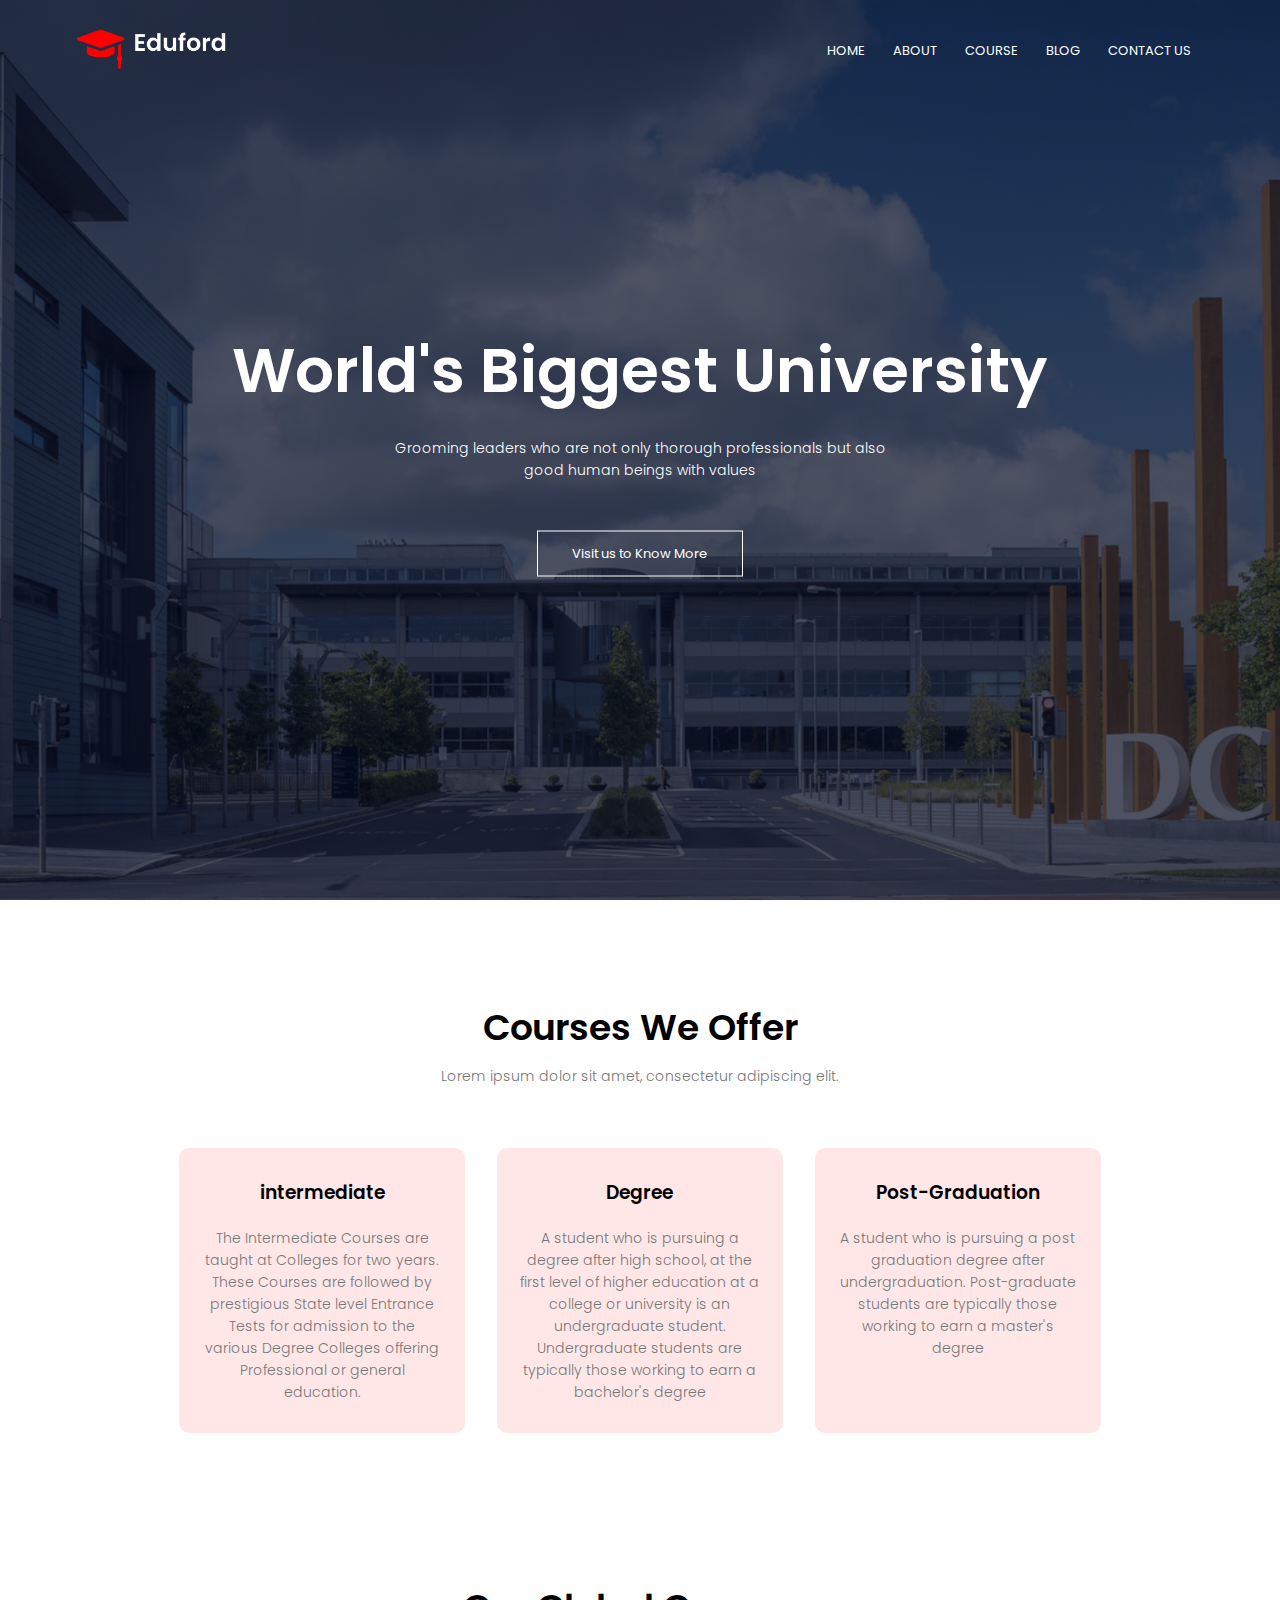
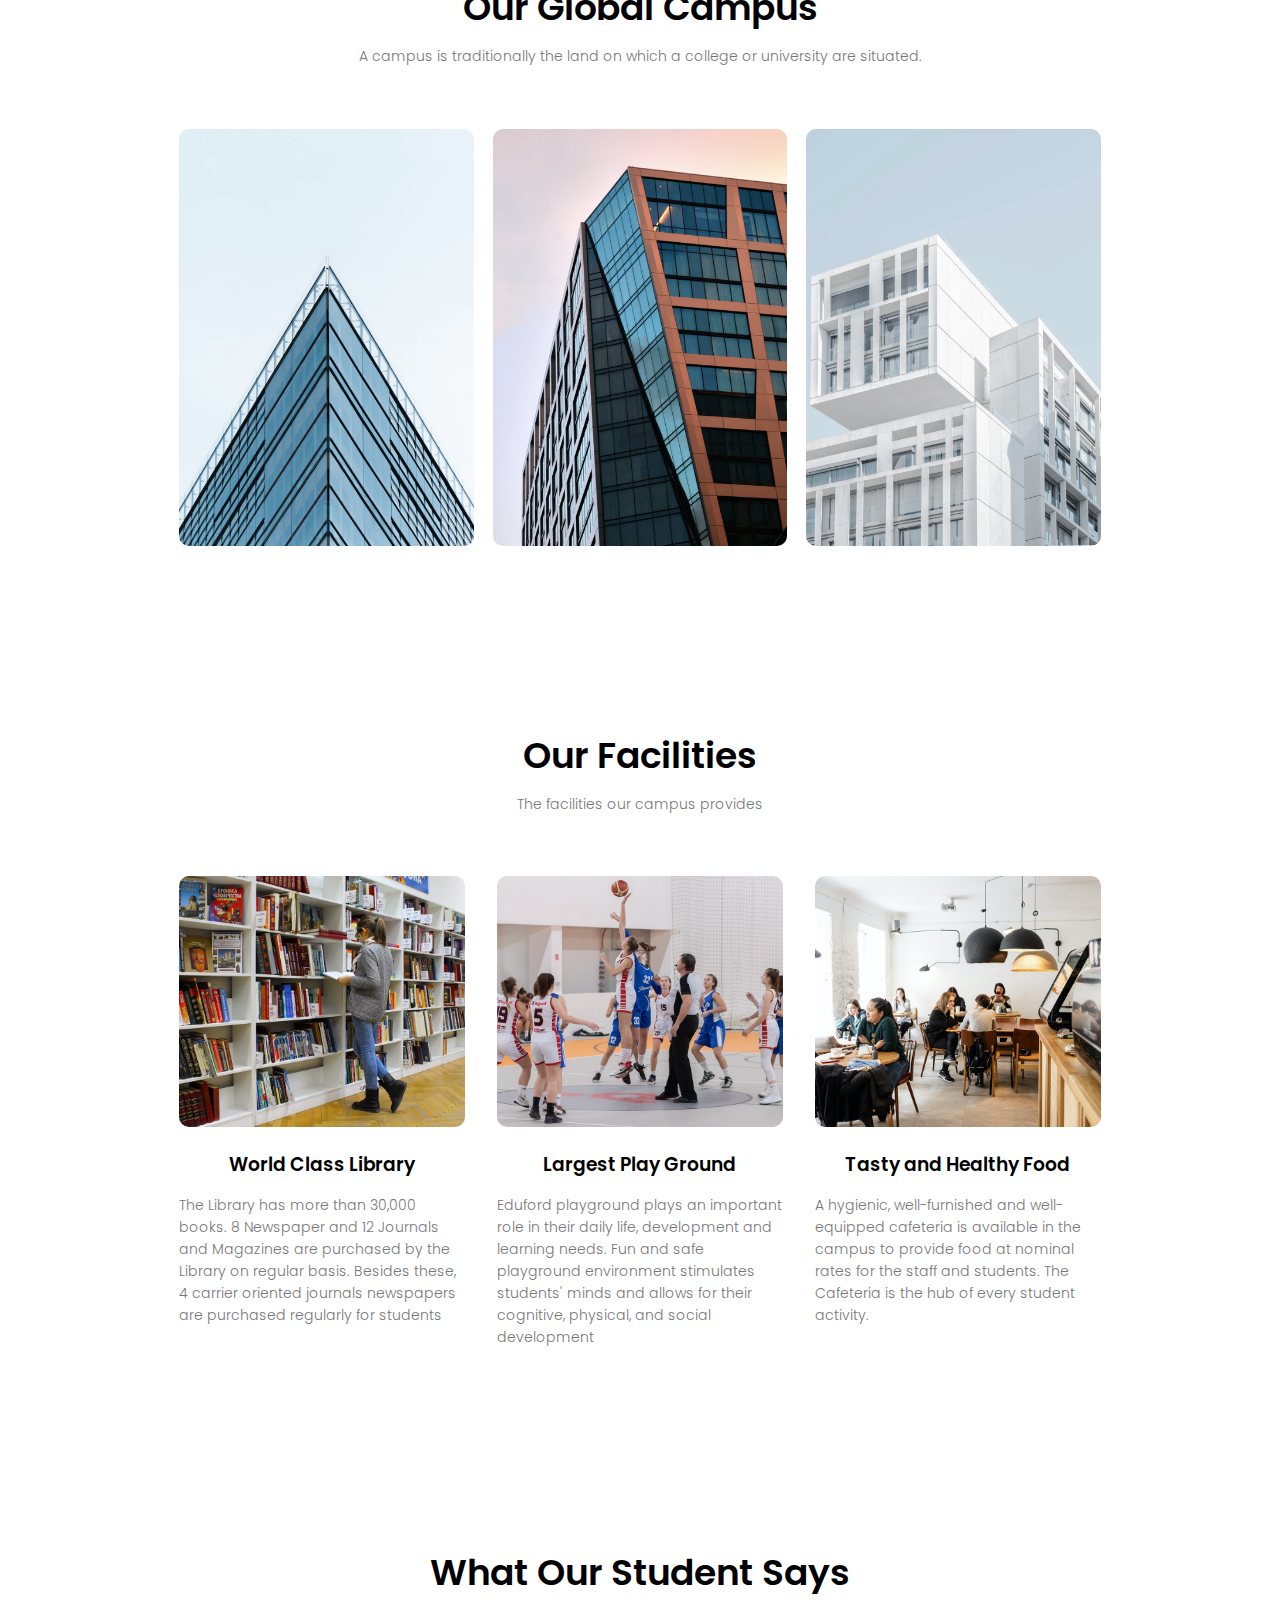
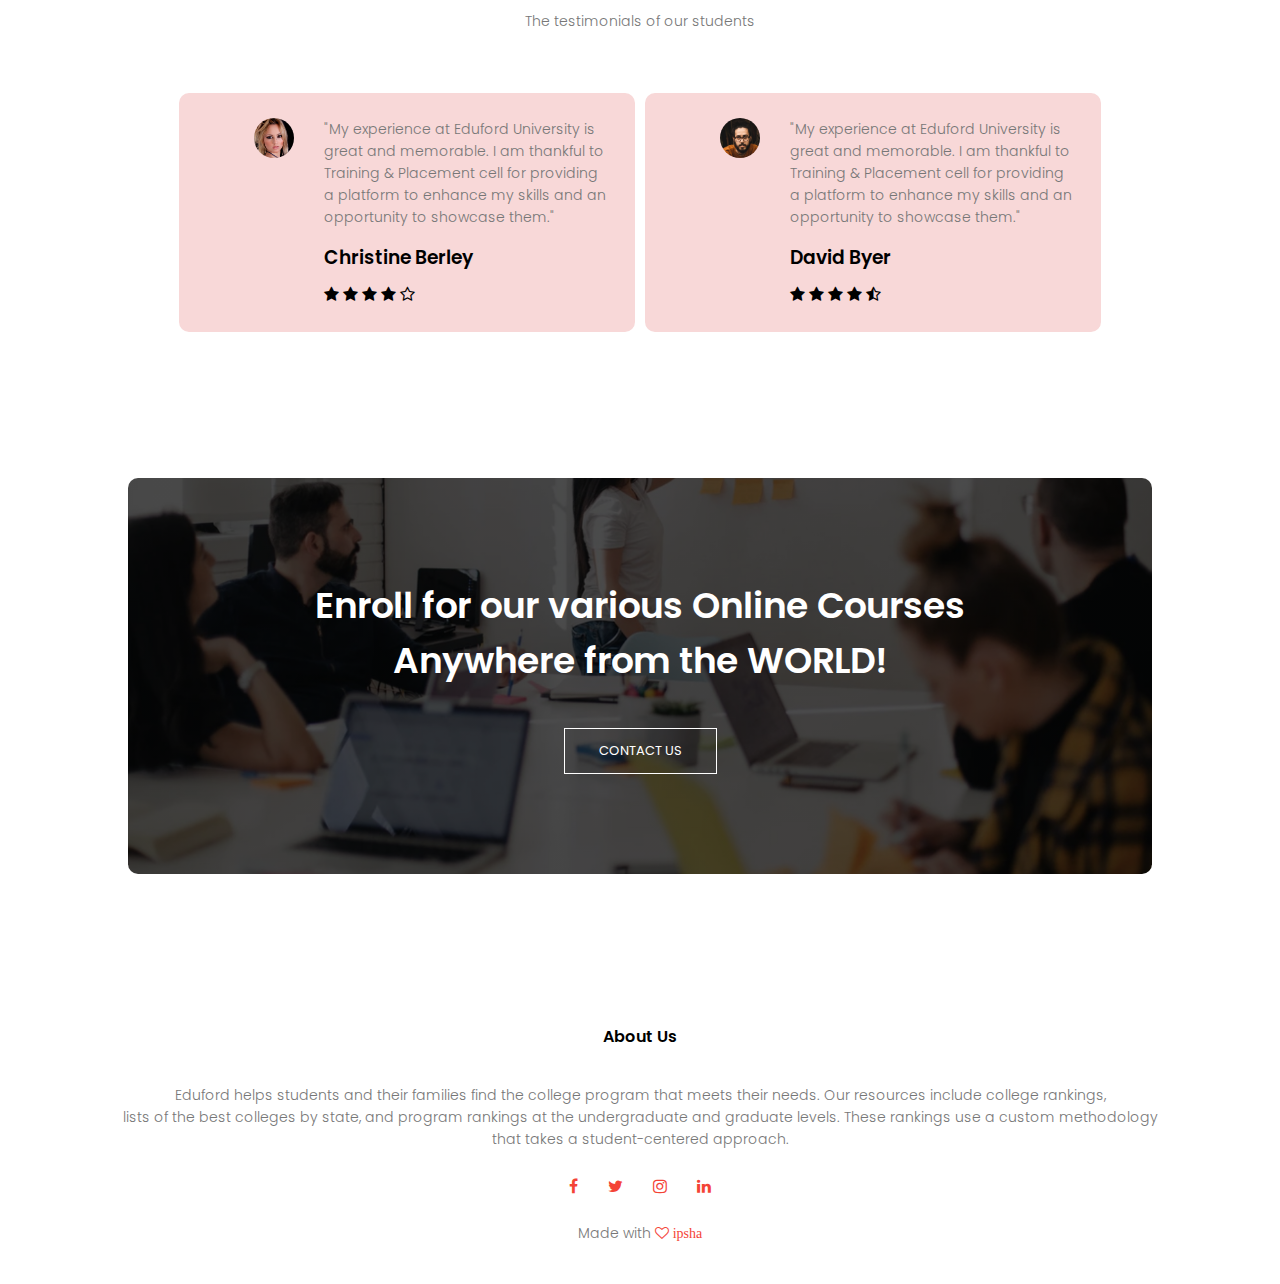
<file: index.html>
<!DOCTYPE html>
<html>
    <head>
        <meta name="veiwport" content="width=device-width, initial-scale=1.0">
        <title>Unversity website design</title>
        <link rel="stylesheet" href="style.css">
        <link rel="preconnect" href="https://fonts.googleapis.com">
<link rel="preconnect" href="https://fonts.gstatic.com" crossorigin>
<link href="https://fonts.googleapis.com/css2?family=Poppins:wght@100;200;300;400;600;700&display=swap" rel="stylesheet">
<link href="//maxcdn.bootstrapcdn.com/font-awesome/4.1.0/css/font-awesome.min.css" rel="stylesheet">
    </head>
    <body>
        <section class="header">
            <nav>
                <a href="index.html"><img src="img/eduford_img/logo.png"></a>
                <div class="nav-links">
                    <ul>
                        <li><a href="index.html">HOME</a></li>
                        <li><a href="about.html">ABOUT</a></li>
                        <li><a href="course.html">COURSE</a></li>
                        <li><a href="blog.html">BLOG</a></li>
                        <li><a href="contact.html">CONTACT US</a></li>
                    </ul>
                </div>
            </nav>
 <div class="text-box">
    <h1>World's Biggest University</h1>
    <p>Grooming leaders who are not only thorough professionals but also <br> good human beings with values
         </p>
         <a href="" class="hero-btn" >Visit us to Know More</a>
 </div>           

        </section>

<!-------------courses-------------->
<section class="course">
    <h1>Courses We Offer</h1>
    <p>Lorem ipsum dolor sit amet, consectetur adipiscing elit.</p>

    <div class="row">
        <div class="cours-col">
            <h3>intermediate</h3>
            <p>The Intermediate Courses are taught at Colleges for two years. These Courses are followed 
                by prestigious State level Entrance Tests for admission to the various Degree Colleges offering
                Professional or general education. </p>
        </div>
        <div class="cours-col">
            <h3>Degree</h3>
            <p>A student who is pursuing a degree after high school, at the first level of higher education at a 
                college or university is an undergraduate student. Undergraduate students are typically those working 
                to earn a bachelor's degree </p>
        </div>
        <div class="cours-col">
            <h3>Post-Graduation</h3>
            <p>A student who is pursuing a post graduation degree after undergraduation.
               Post-graduate students are typically those working 
                to earn a master's degree </p>
        </div>
    </div>

</section>
<!----------campus------------->
<section class="campus">
    <h1>Our Global Campus</h1>
    <p>A campus is traditionally the land on which a college or university are situated.</p>
    
    <div class="row">
        <div class="campus-col">
            <img src="img/eduford_img/london.png">
            <div class="layer">
                <h3>LONDON</h3>
            </div>
        </div>
        <div class="campus-col">
            <img src="img/eduford_img/newyork.png">
            <div class="layer">
                <h3>NEW YORK</h3>
            </div>
        </div>
        <div class="campus-col">
            <img src="img/eduford_img/washington.png">
            <div class="layer">
                <h3>WASHINGTON</h3>
            </div>
        </div>
    </div>
</section>
<!---------------facilities------------->
<section class="facilities">
    <h1>Our Facilities</h1>
    <p>The facilities our campus provides</p>

    <div class="row">
        <div class="facilities-col">
            <img src="img/eduford_img/library.png">
            <h3>World Class Library</h3>
            <p>The Library has more than 30,000 books. 8 Newspaper and 12 Journals and Magazines are purchased by the 
                Library on regular basis. Besides these, 4 carrier oriented journals newspapers are purchased regularly 
                for students</p>
        </div>
        <div class="facilities-col">
            <img src="img/eduford_img/basketball.png">
            <h3>Largest Play Ground</h3>
            <p>Eduford playground plays an important role in their daily life, development and learning needs. Fun and
                 safe playground environment stimulates students' minds and allows for their cognitive, physical, and 
                 social development</p>
        </div>
        <div class="facilities-col">
            <img src="img/eduford_img/cafeteria.png">
            <h3>Tasty and Healthy Food</h3>
            <p>A hygienic, well-furnished and well-equipped cafeteria is available in the campus to provide food at 
                nominal rates for the staff and students. The Cafeteria is the hub of every student activity.</p>
        </div>
    </div>

</section>
<!-------------testimonials-------------->
<section class="testimonials">
    <h1>What Our Student Says</h1>
    <p>The testimonials of our students</p>  
    <div class="row">
        <div class="testimonial-col">
            <img src="img/eduford_img/user1.jpg">
            <div>
                <p>"My experience at Eduford University is great and memorable. I am thankful to Training & Placement cell for 
                    providing a platform to enhance my skills and an opportunity to showcase them."</p>
                <h3>Christine Berley</h3>
                <i class="fa fa-star"></i>
                <i class="fa fa-star"></i>
                <i class="fa fa-star"></i>
                <i class="fa fa-star"></i>
                <i class="fa fa-star-o"></i>

            </div>
        </div>
        <div class="testimonial-col">
            <img src="img/eduford_img/user2.jpg">
            <div>
                <p>"My experience at Eduford University is great and memorable. I am thankful to Training & Placement cell for 
                    providing a platform to enhance my skills and an opportunity to showcase them."</p>
                <h3>David Byer</h3>
                <i class="fa fa-star"></i>
                <i class="fa fa-star"></i>
                <i class="fa fa-star"></i>
                <i class="fa fa-star"></i>
                <i class="fa fa-star-half-o"></i>
        </div>
    
    </div>  
</section>
<!----------Call to action---------->
<section class="cta">
    <h1> Enroll for our various Online Courses<br> Anywhere from the WORLD!</h1>
    <a href="" class="hero-btn">CONTACT US</a>
</section>

<!----------Footer---------->
<section class="footer">
    <h4>About Us</h4>
    <p>Eduford helps students and their families find the college program that meets their needs. Our resources include 
        college rankings,<br> lists of the best colleges by state, and program rankings at the undergraduate and graduate 
        levels. These rankings use a custom methodology <br>that takes a student-centered approach.</p>
        <div class="icons">
            <i class="fa fa-facebook"></i>
            <i class="fa fa-twitter"></i>
            <i class="fa fa-instagram"></i>
            <i class="fa fa-linkedin"></i>
        </div>
        <p>Made with <i class="fa fa-heart-o"> ipsha</i> </p>

</section>
    </body>
</html>
</file>
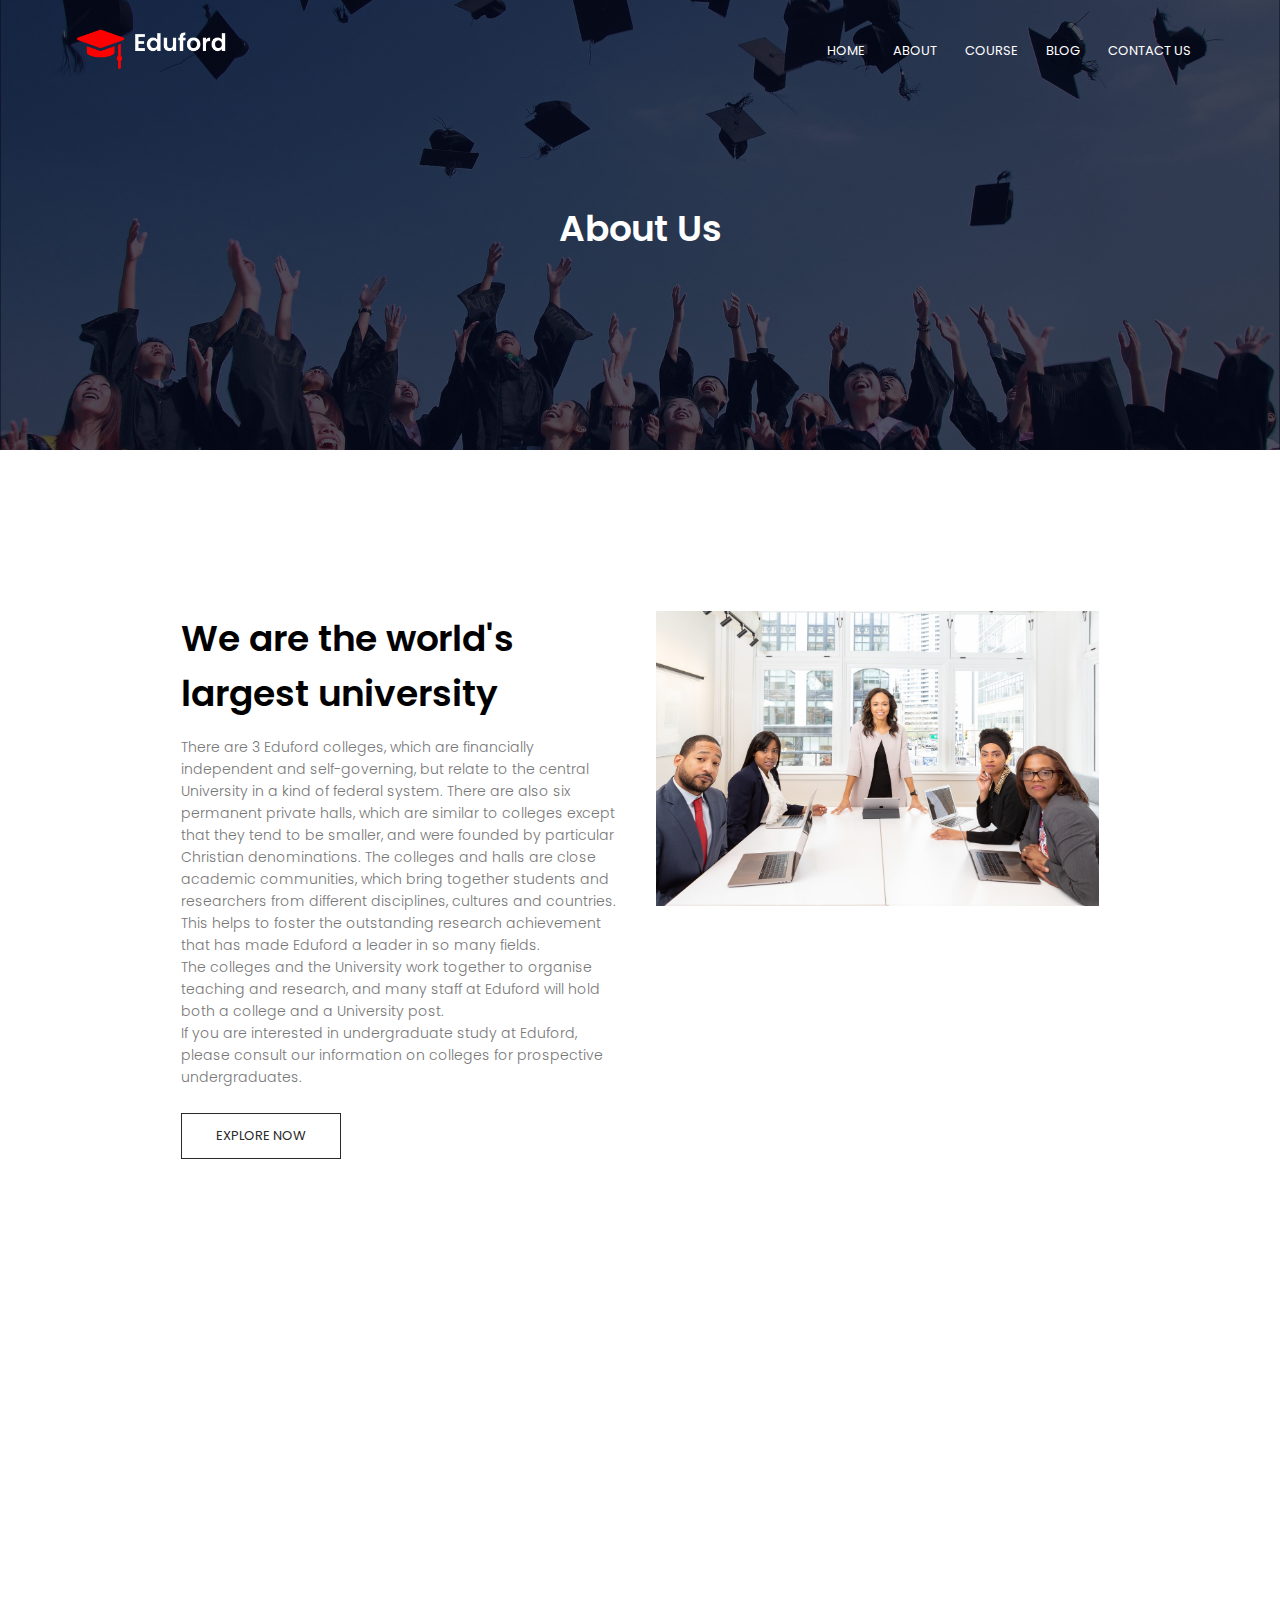
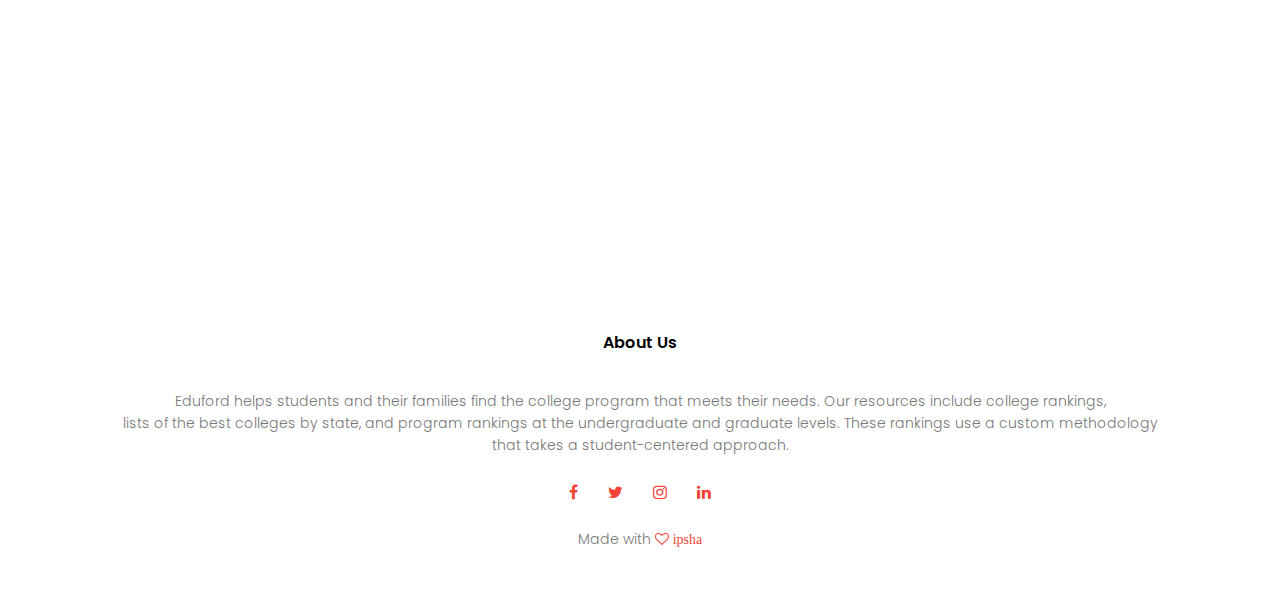
<file: about.html>
<!DOCTYPE html>
<html>
    <head>
        <meta name="veiwport" content="width=device-width, initial-scale=1.0">
        <title>Unversity website design</title>
        <link rel="stylesheet" href="style.css">
        <link rel="preconnect" href="https://fonts.googleapis.com">
<link rel="preconnect" href="https://fonts.gstatic.com" crossorigin>
<link href="https://fonts.googleapis.com/css2?family=Poppins:wght@100;200;300;400;600;700&display=swap" rel="stylesheet">
<link href="//maxcdn.bootstrapcdn.com/font-awesome/4.1.0/css/font-awesome.min.css" rel="stylesheet">
    </head>
    <body>
        <section class="sub-header">
            <nav>
                <a href="index.html"><img src="img/eduford_img/logo.png"></a>
                <div class="nav-links">
                    <ul>
                        <li><a href="index.html">HOME</a></li>
                        <li><a href="about.html">ABOUT</a></li>
                        <li><a href="course.html">COURSE</a></li>
                        <li><a href="blog.html">BLOG</a></li>
                        <li><a href="contact.html">CONTACT US</a></li>
                </div>
            </nav>
            <h1>About Us</h1>

        </section>
<!---------About us content----------->
<section class="about-us">
    <div class="row">
        <div class="about-col">
            <h1>We are the world's largest university</h1>
            <p>There are 3 Eduford colleges, which are financially independent and self-governing, but relate to the 
                central University in a kind of federal system. There are also six permanent private halls, which are 
                similar to colleges except that they tend to be smaller, and were founded by particular Christian 
                denominations. The colleges and halls are close academic communities, which bring together students and 
                researchers from different disciplines, cultures and countries. This helps to foster the outstanding 
                research achievement that has made Eduford a leader in so many fields.<br>

                The colleges and the University work together to organise teaching and research, and many staff 
                at Eduford will hold both a college and a University post.<br>
                
                If you are interested in undergraduate study at Eduford, please consult our information on colleges for 
                prospective undergraduates.</p>
                <a href="" class="hero-btn red-btn">EXPLORE NOW</a>
        </div>
        <div class="about-col">
            <img src="img/eduford_img/about.jpg">
        </div>
    </div>
</section>


<!----------Footer---------->
<section class="footer">
    <h4>About Us</h4>
    <p>Eduford helps students and their families find the college program that meets their needs. Our resources include 
        college rankings,<br> lists of the best colleges by state, and program rankings at the undergraduate and graduate 
        levels. These rankings use a custom methodology <br>that takes a student-centered approach.</p>
        <div class="icons">
            <i class="fa fa-facebook"></i>
            <i class="fa fa-twitter"></i>
            <i class="fa fa-instagram"></i>
            <i class="fa fa-linkedin"></i>
        </div>
        <p>Made with <i class="fa fa-heart-o"> ipsha</i> </p>

</section>
    </body>
</html>
</file>
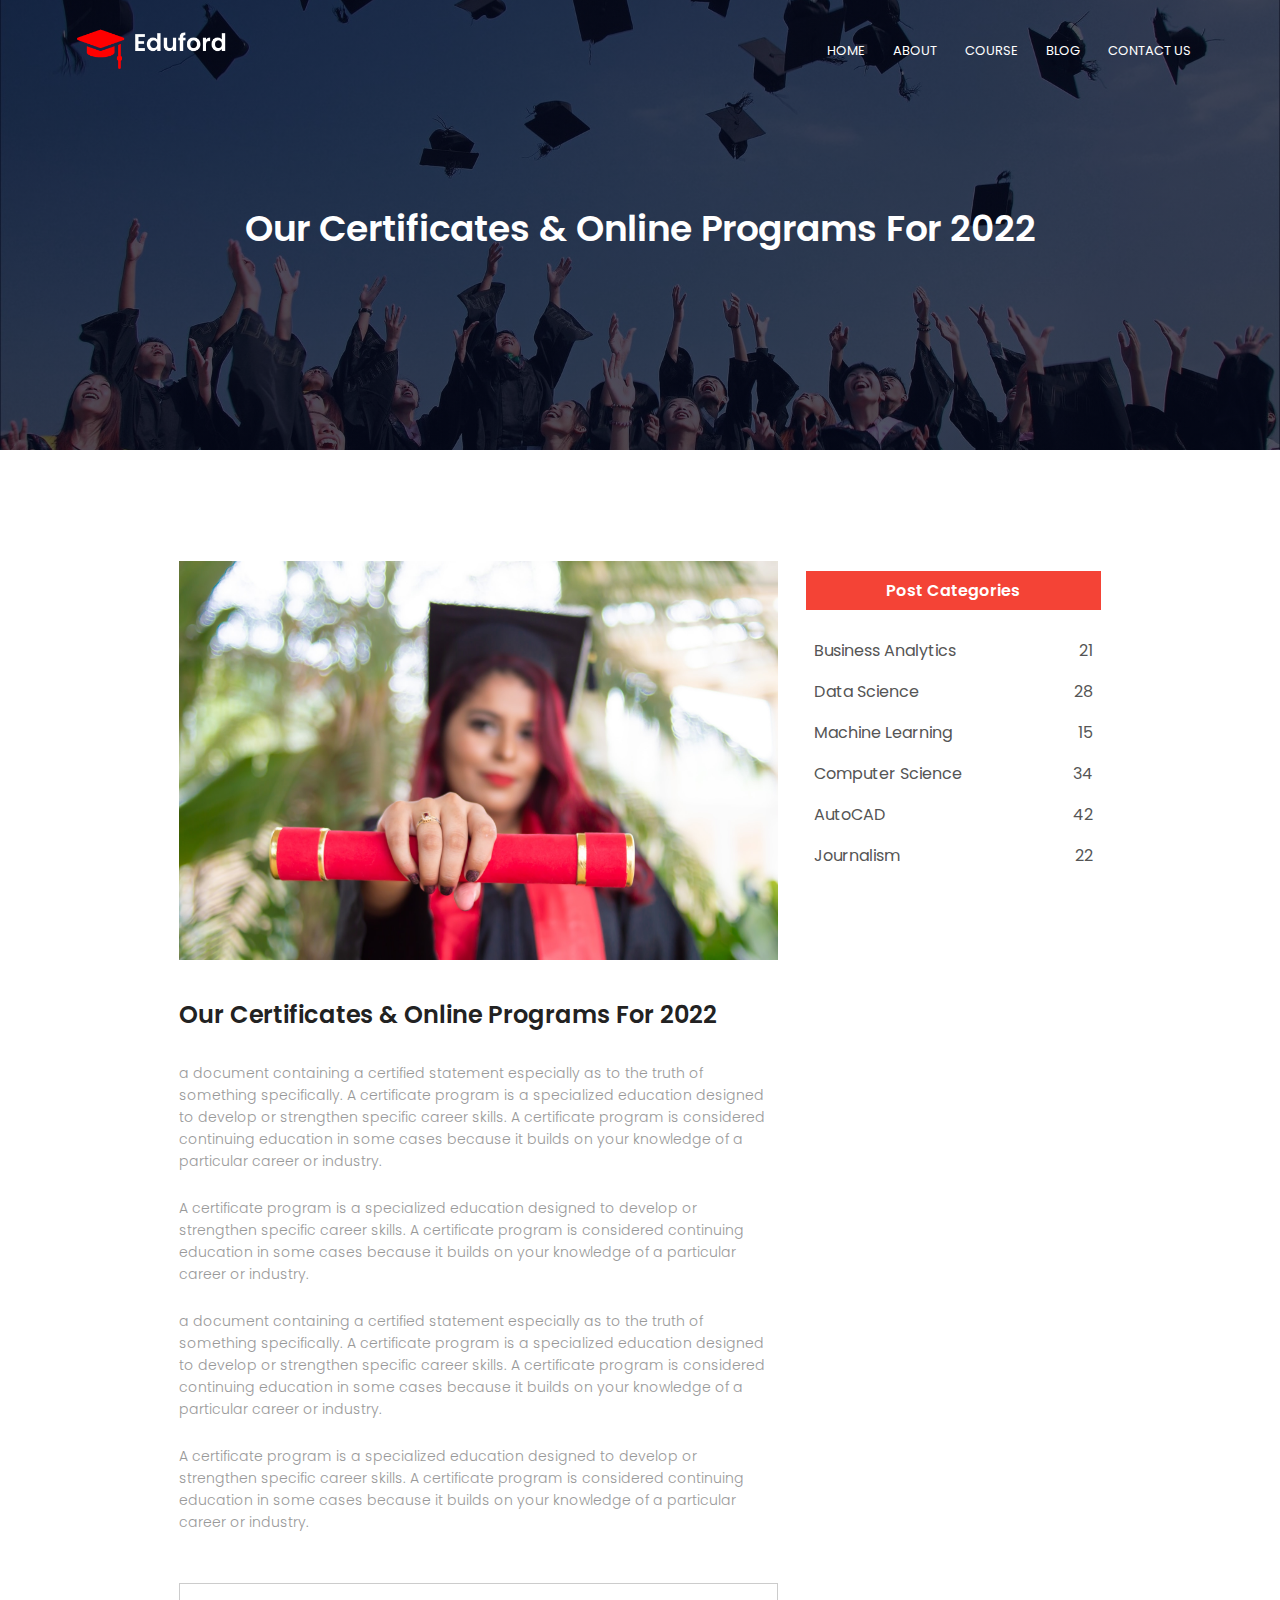
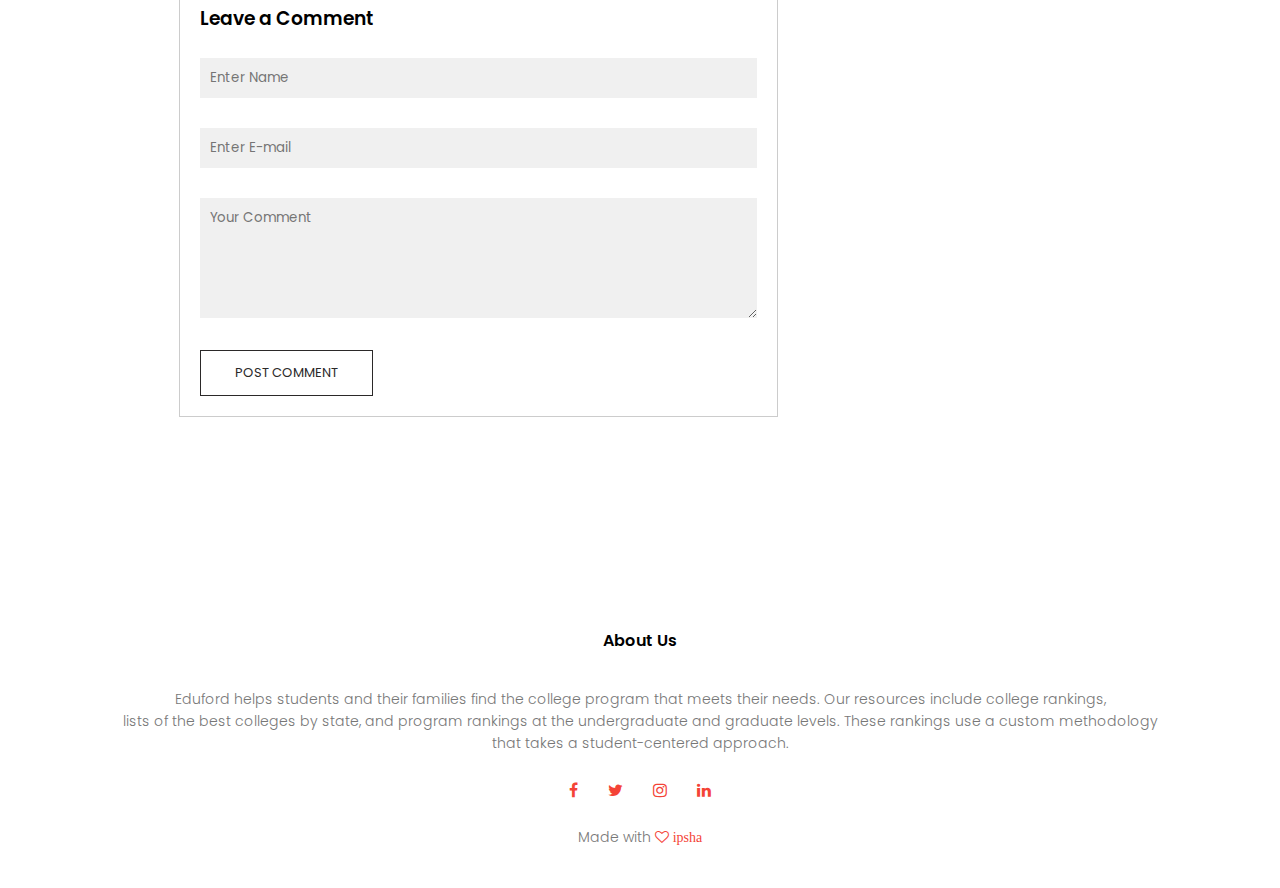
<file: blog.html>
<!DOCTYPE html>
<html>
    <head>
        <meta name="veiwport" content="width=device-width, initial-scale=1.0">
        <title>Unversity website design</title>
        <link rel="stylesheet" href="style.css">
        <link rel="preconnect" href="https://fonts.googleapis.com">
<link rel="preconnect" href="https://fonts.gstatic.com" crossorigin>
<link href="https://fonts.googleapis.com/css2?family=Poppins:wght@100;200;300;400;600;700&display=swap" rel="stylesheet">
<link href="//maxcdn.bootstrapcdn.com/font-awesome/4.1.0/css/font-awesome.min.css" rel="stylesheet">
    </head>
    <body>
        <section class="sub-header">
            <nav>
                <a href="index.html"><img src="img/eduford_img/logo.png"></a>
                <div class="nav-links">
                    <ul>
                        <li><a href="index.html">HOME</a></li>
                        <li><a href="about.html">ABOUT</a></li>
                        <li><a href="course.html">COURSE</a></li>
                        <li><a href="blog.html">BLOG</a></li>
                        <li><a href="contact.html">CONTACT US</a></li>
                    </ul>
                </div>
            </nav>
            <h1>Our Certificates & Online Programs For 2022</h1>

        </section>


<!----------Blog page content---------->
<section class="blog-content">
    <div class="row">
        <div class="blog-left">
           <img src="img/eduford_img/certificate.jpg">
           <h2>Our Certificates & Online Programs For 2022</h2>
           <p>a document containing a certified statement especially as to the truth of something specifically. A certificate 
            program is a specialized education designed to develop or strengthen specific career skills. A certificate 
            program is considered continuing education in some cases because it builds on your knowledge of a particular 
            career or industry. </p>
            <br>
            <p>A certificate program is a specialized education designed to develop or strengthen specific career skills.
               A certificate program is considered continuing education in some cases because it builds on your knowledge 
               of a particular career or industry.</p>
            <br>
            <p>a document containing a certified statement especially as to the truth of something specifically. A certificate 
                program is a specialized education designed to develop or strengthen specific career skills. A certificate 
                program is considered continuing education in some cases because it builds on your knowledge of a particular 
                career or industry.</p>
            <br>
            <p>A certificate program is a specialized education designed to develop or strengthen specific career skills.
                A certificate program is considered continuing education in some cases because it builds on your knowledge 
                of a particular career or industry.</p>


            <div class="comment-box">
                <h3>Leave a Comment</h3>
                <form class="comment-form">
                    <input type="text" placeholder="Enter Name">
                    <input type="email" placeholder="Enter E-mail">
                    <textarea rows="5" placeholder="Your Comment"></textarea>
                    <button type="submit" class="hero-btn red-btn">POST COMMENT</button>
                </form>
            </div>
        </div>


        <div class="blog-right">
            <h3> Post Categories</h3>
            <div>
                <span>Business Analytics</span>
                <span>21</span>
            </div>
            <div>
                <span>Data Science</span>
                <span>28</span>
            </div>
            <div>
                <span>Machine Learning</span>
                <span>15</span>
            </div>
            <div>
                <span>Computer Science</span>
                <span>34</span>
            </div>
            <div>
                <span>AutoCAD</span>
                <span>42</span>
            </div>
            <div>
                <span>Journalism</span>
                <span>22</span>
            </div>              
        </div>
    </div>
</section>

<!----------Footer---------->
<section class="footer">
    <h4>About Us</h4>
    <p>Eduford helps students and their families find the college program that meets their needs. Our resources include 
        college rankings,<br> lists of the best colleges by state, and program rankings at the undergraduate and graduate 
        levels. These rankings use a custom methodology <br>that takes a student-centered approach.</p>
        <div class="icons">
            <i class="fa fa-facebook"></i>
            <i class="fa fa-twitter"></i>
            <i class="fa fa-instagram"></i>
            <i class="fa fa-linkedin"></i>
        </div>
        <p>Made with <i class="fa fa-heart-o"> ipsha</i> </p>

</section>
    </body>
</html>
</file>
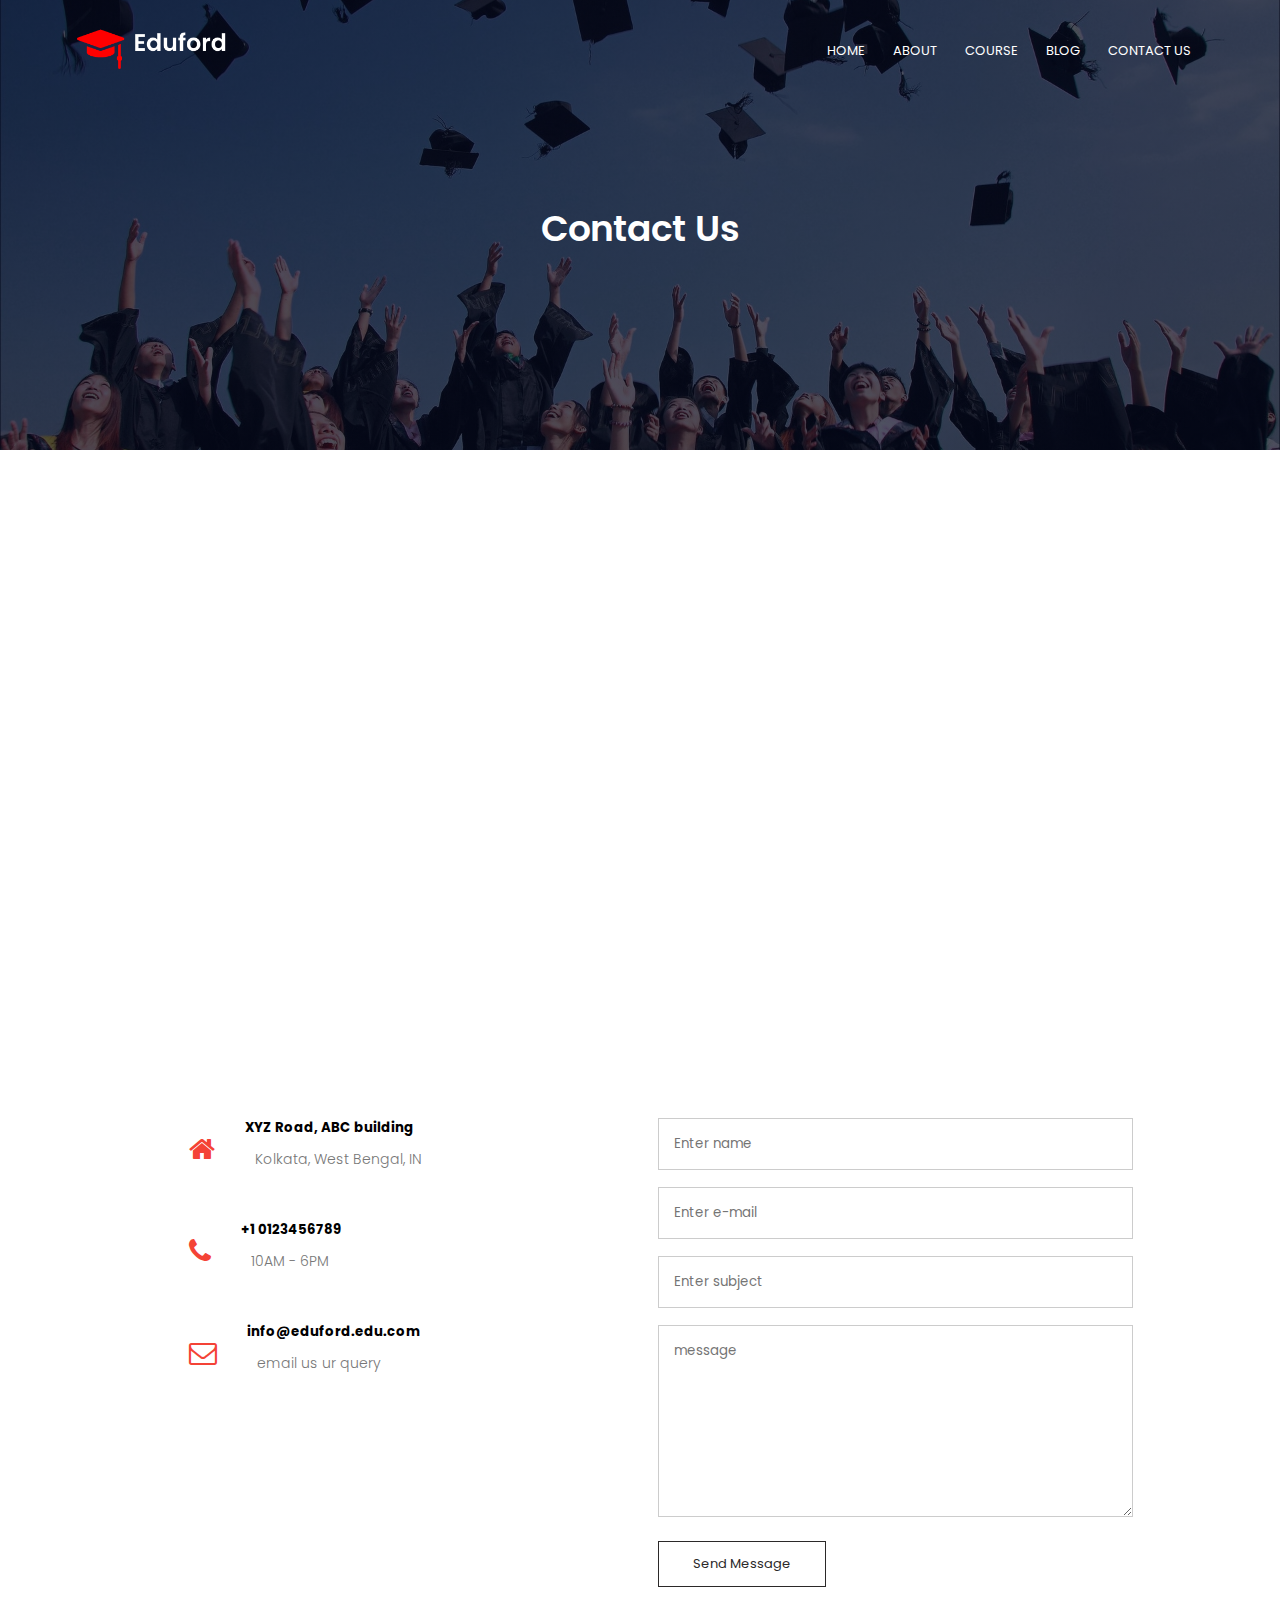
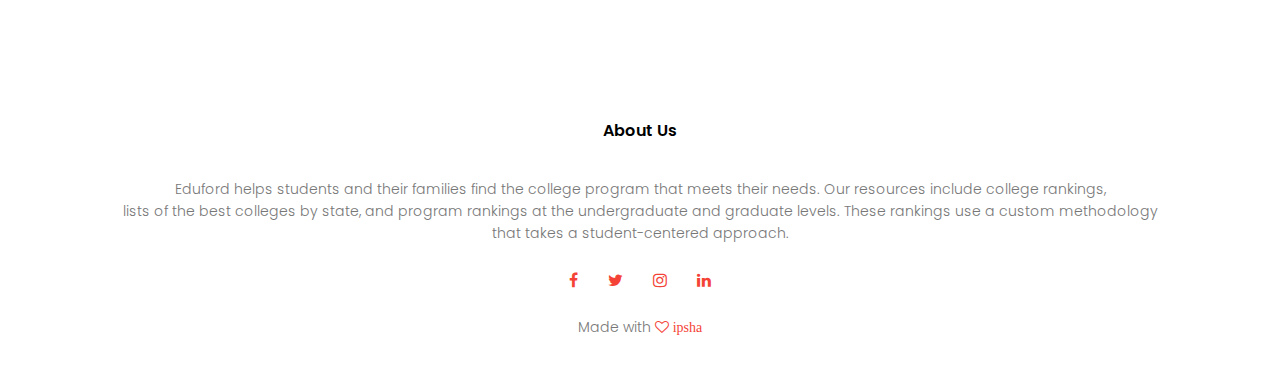
<file: contact.html>
<!DOCTYPE html>
<html>
    <head>
        <meta name="veiwport" content="width=device-width, initial-scale=1.0">
        <title>Unversity website design</title>
        <link rel="stylesheet" href="style.css">
        <link rel="preconnect" href="https://fonts.googleapis.com">
<link rel="preconnect" href="https://fonts.gstatic.com" crossorigin>
<link href="https://fonts.googleapis.com/css2?family=Poppins:wght@100;200;300;400;600;700&display=swap" rel="stylesheet">
<link href="//maxcdn.bootstrapcdn.com/font-awesome/4.1.0/css/font-awesome.min.css" rel="stylesheet">
    </head>
    <body>
        <section class="sub-header">
            <nav>
                <a href="index.html"><img src="img/eduford_img/logo.png"></a>
                <div class="nav-links">
                    <ul>
                        <li><a href="index.html">HOME</a></li>
                        <li><a href="about.html">ABOUT</a></li>
                        <li><a href="course.html">COURSE</a></li>
                        <li><a href="blog.html">BLOG</a></li>
                        <li><a href="contact.html">CONTACT US</a></li>
                    </ul>
                </div>
            </nav>
            <h1>Contact Us</h1>

        </section>


<!----------contact us---------->
<section class="location">
    <iframe src="https://www.google.com/maps/embed?pb=!1m18!1m12!1m3!1d14746.926635246533!2d88.39932590000001!3d22.476716049999997!2m3!1f0!2f0!3f0!3m2!1i1024!2i768!4f13.1!3m3!1m2!1s0x3a02717dae762f9b%3A0x8b2daf4ed5caabd9!2sKolkata%2C%20West%20Bengal%20700094!5e0!3m2!1sen!2sin!4v1655924363973!5m2!1sen!2sin" 
    width="600" height="450" style="border:0;" allowfullscreen="" loading="lazy" 
    referrerpolicy="no-referrer-when-downgrade"></iframe>
</section>

<section class="contact-us">
    <div class="row">
        <div class="contact-col">
            <div>
                <i class="fa fa-home"></i>
                <span>
                    <h5>XYZ Road, ABC building</h5>
                    <p>Kolkata, West Bengal, IN</p>
                </span>
            </div>
            <div>
                <i class="fa fa-phone"></i>
                <span>
                    <h5>+1 0123456789</h5>
                    <p>10AM - 6PM</p>
                </span>
            </div>
            <div>
                <i class="fa fa-envelope-o"></i>
                <span>
                    <h5>info@eduford.edu.com</h5>
                    <p>email us ur query</p>
                </span>
            </div>
        </div>
        <div class="contact-col">
            <form action="formhandler.php" method="post">
                <input type="text" name="name" placeholder="Enter name" required>
                <input type="email" name="email" placeholder="Enter e-mail" required>
                <input type="text" name= "subject" placeholder="Enter subject" required>
                <textarea rows="8" name="message" placeholder="message" required></textarea>
                <button type="submit" class="hero-btn red-btn">Send Message</button>
            </form>
        </div>
    </div>
</section>
<!----------Footer---------->
<section class="footer">
    <h4>About Us</h4>
    <p>Eduford helps students and their families find the college program that meets their needs. Our resources include 
        college rankings,<br> lists of the best colleges by state, and program rankings at the undergraduate and graduate 
        levels. These rankings use a custom methodology <br>that takes a student-centered approach.</p>
        <div class="icons">
            <i class="fa fa-facebook"></i>
            <i class="fa fa-twitter"></i>
            <i class="fa fa-instagram"></i>
            <i class="fa fa-linkedin"></i>
        </div>
        <p>Made with <i class="fa fa-heart-o"> ipsha</i> </p>

</section>
    </body>
</html>
</file>
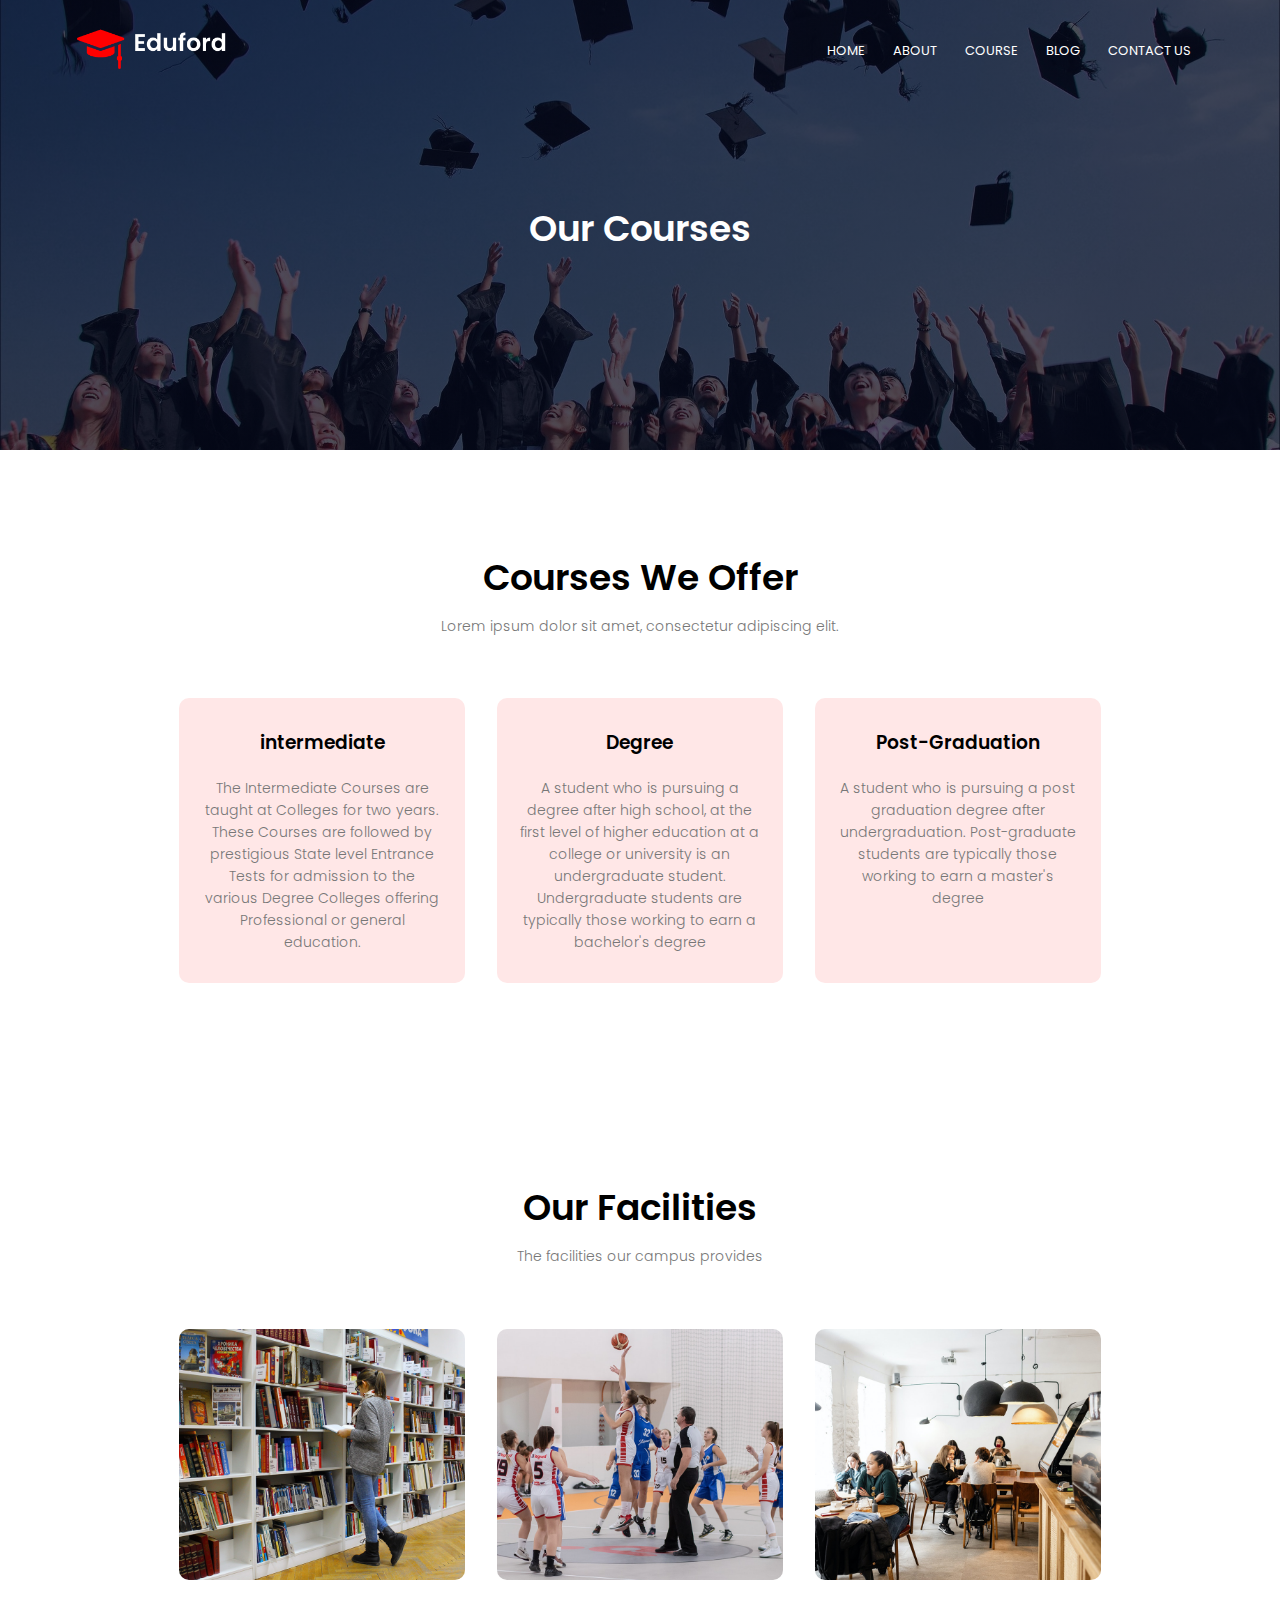
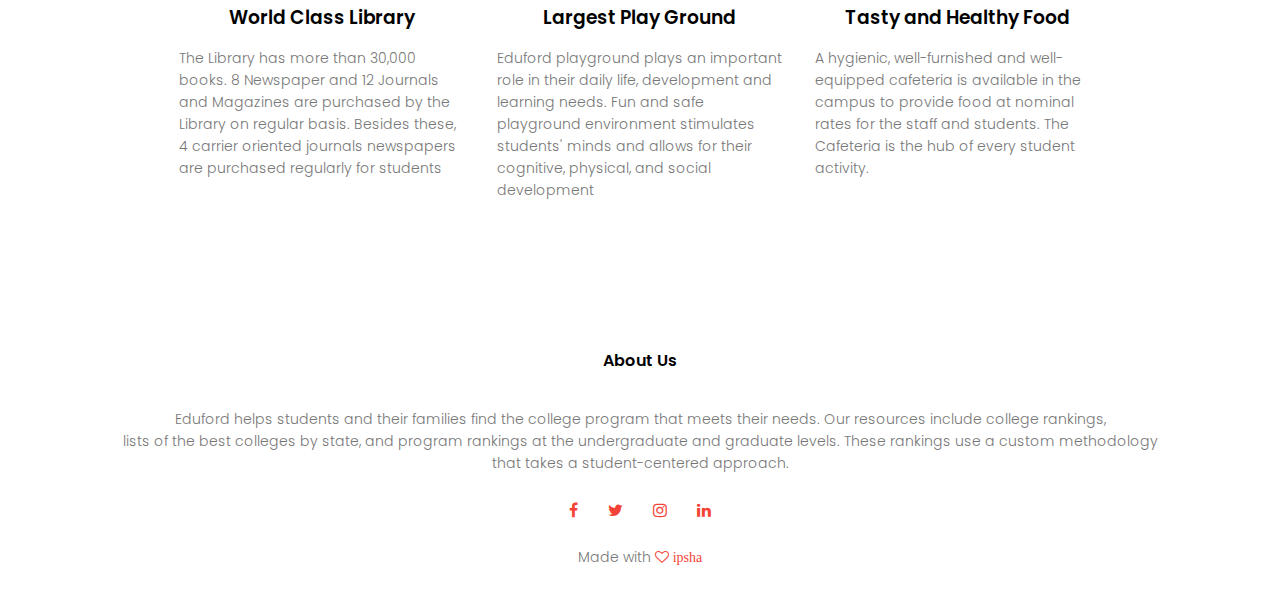
<file: course.html>
<!DOCTYPE html>
<html>
    <head>
        <meta name="veiwport" content="width=device-width, initial-scale=1.0">
        <title>Unversity website design</title>
        <link rel="stylesheet" href="style.css">
        <link rel="preconnect" href="https://fonts.googleapis.com">
<link rel="preconnect" href="https://fonts.gstatic.com" crossorigin>
<link href="https://fonts.googleapis.com/css2?family=Poppins:wght@100;200;300;400;600;700&display=swap" rel="stylesheet">
<link href="//maxcdn.bootstrapcdn.com/font-awesome/4.1.0/css/font-awesome.min.css" rel="stylesheet">
    </head>
    <body>
        <section class="sub-header">
            <nav>
                <a href="index.html"><img src="img/eduford_img/logo.png"></a>
                <div class="nav-links">
                    <ul>
                        <li><a href="index.html">HOME</a></li>
                        <li><a href="about.html">ABOUT</a></li>
                        <li><a href="course.html">COURSE</a></li>
                        <li><a href="blog.html">BLOG</a></li>
                        <li><a href="contact.html">CONTACT US</a></li>
                    </ul>
                </div>
            </nav>
            <h1>Our Courses</h1>

        </section>
<!--------courses--------->
<section class="course">
    <h1>Courses We Offer</h1>
    <p>Lorem ipsum dolor sit amet, consectetur adipiscing elit.</p>

    <div class="row">
        <div class="cours-col">
            <h3>intermediate</h3>
            <p>The Intermediate Courses are taught at Colleges for two years. These Courses are followed 
                by prestigious State level Entrance Tests for admission to the various Degree Colleges offering
                Professional or general education. </p>
        </div>
        <div class="cours-col">
            <h3>Degree</h3>
            <p>A student who is pursuing a degree after high school, at the first level of higher education at a 
                college or university is an undergraduate student. Undergraduate students are typically those working 
                to earn a bachelor's degree </p>
        </div>
        <div class="cours-col">
            <h3>Post-Graduation</h3>
            <p>A student who is pursuing a post graduation degree after undergraduation.
               Post-graduate students are typically those working 
                to earn a master's degree </p>
        </div>
    </div>

</section>

<!---------------facilities------------->
<section class="facilities">
    <h1>Our Facilities</h1>
    <p>The facilities our campus provides</p>

    <div class="row">
        <div class="facilities-col">
            <img src="img/eduford_img/library.png">
            <h3>World Class Library</h3>
            <p>The Library has more than 30,000 books. 8 Newspaper and 12 Journals and Magazines are purchased by the 
                Library on regular basis. Besides these, 4 carrier oriented journals newspapers are purchased regularly 
                for students</p>
        </div>
        <div class="facilities-col">
            <img src="img/eduford_img/basketball.png">
            <h3>Largest Play Ground</h3>
            <p>Eduford playground plays an important role in their daily life, development and learning needs. Fun and
                 safe playground environment stimulates students' minds and allows for their cognitive, physical, and 
                 social development</p>
        </div>
        <div class="facilities-col">
            <img src="img/eduford_img/cafeteria.png">
            <h3>Tasty and Healthy Food</h3>
            <p>A hygienic, well-furnished and well-equipped cafeteria is available in the campus to provide food at 
                nominal rates for the staff and students. The Cafeteria is the hub of every student activity.</p>
        </div>
    </div>

</section>

<!----------Footer---------->
<section class="footer">
    <h4>About Us</h4>
    <p>Eduford helps students and their families find the college program that meets their needs. Our resources include 
        college rankings,<br> lists of the best colleges by state, and program rankings at the undergraduate and graduate 
        levels. These rankings use a custom methodology <br>that takes a student-centered approach.</p>
        <div class="icons">
            <i class="fa fa-facebook"></i>
            <i class="fa fa-twitter"></i>
            <i class="fa fa-instagram"></i>
            <i class="fa fa-linkedin"></i>
        </div>
        <p>Made with <i class="fa fa-heart-o"> ipsha</i> </p>

</section>
    </body>
</html>
</file>
<file: style.css>
*{
    margin: 0;
    padding: 0;
    font-family: 'Poppins', sans-serif;
}
.header{
    height: 100vh;
    min-width: 100vh;
    width: 100%;
    background-image: linear-gradient(rgba(4,9,30,0.7),rgba(4,9,30,0.7)), url(img/eduford_img/banner.png);
    background-position: center;
    background-size: cover;
    position: relative;
}
nav{
    display: flex;
    padding: 2% 6%;
    justify-content: space-between;
    align-items: center;
}
nav img{
    width: 150px;
}
.nav-links{
    flex: 1;
    text-align: right;
}
.nav-links ul li{
    list-style: none;
    display:inline-block;
    padding: 8px 12px;
    position: relative;
}
.nav-links ul li a{
    color: #fff;
    text-decoration: none;
    font-size: 13px;
}
.nav-links ul li::after{
    content: '';
    width: 0%;
    height: 2px;
    background: #f44336;
    display: block;
    margin: auto;
    transition: 0.5s;
}
.nav-links ul li:hover::after{
    width: 100%;
}
.text-box{
    width: 90%;
    color: #fff;
    position: absolute;
    top: 50%;
    left: 50%;
    transform: translate(-50%, -50%);
    text-align: center;
}
.text-box h1{
    font-size: 62px;
}
.text-box p{
    margin: 10px 0 40px;
    font-size: 14px;
    color: #fff;
}
.hero-btn{
    display:inline-block;
    text-decoration: none;
    color: #fff;
    border: 1px solid #fff;
    padding: 12px 34px;
    font-size: 13px;
    background: transparent;
    position: relative;
    cursor: pointer;
}
.hero-btn:hover{
    border: 1px solid c;
    background: rgba(135, 148, 144, 0.911);
    transition: 0.5s;
}
@media(max-width: 700p){
    .text-box h1{
        font-size: 20px;
    }
}
/*---------------Courses---------------*/
.course{
    width: 80%;
    margin: auto;
    text-align: center;
    padding-top: 100px;

}
h1{
    font-size: 36px;
    font-weight: 600;
}
p{
    color: #777;
    font-size: 14px;
    font-weight: 300;
    line-height: 22px;
    padding: 10px;
}
.row{
    margin: 5%;
    display: flex;
    justify-content: space-between;
}
.cours-col{
    flex-basis: 31%;
    background: #ffe7e7;
    border-radius: 10px;
    margin-bottom: 5%;
    padding: 20px 12px;
    box-sizing: border-box;
    transition: 0.5s;
}
h3{
    text-align: center;
    font-weight: 600;
    margin: 10px 0;
}
.cours-col:hover{
    box-shadow: 0 0 20px 0 rgba(0, 0, 0, 0.308);
}
/*--------campus-----------*/
.campus{
    width: 80%;
    margin: auto;
    text-align: center;
    padding-top: 50px;
}

.campus-col{
    flex-basis: 32%;
    border-radius: 10px;
    margin-bottom: 30px;
    position: relative;
    overflow: hidden;
}
.campus-col img{
    width: 100%;
    display: block;
}
.layer{
    background: transparent;
    height: 100%;
    width: 100%;
    position: absolute;
    top: 0;
    left: 0;
    transition: 0.5s;
}
.layer:hover{
    background: rgba(211, 106, 106, 0.7);

}
.layer h3{
    width: 100%;
    font-weight: 500;
    color: #fff;
    font-size: 26px;
    bottom: 0;
    left: 50%;
    transform: translateX(-50%) ;
    position: absolute;
    opacity: 0;
    transition: 0.5s;
}
.layer:hover h3{
    bottom: 49%;
    opacity: 1;
}
/*-----------facilities-----------*/
.facilities{
    width: 80%;
    margin: auto;
    text-align: center;
    padding-top: 100px;

}
.facilities-col{
    flex-basis: 31%;
    border-radius: 10px;
    margin-bottom: 5%;
    text-align: left;
}
.facilities-col img{
    width: 100%;
    border-radius: 10px;
}
.facilities-col p{
    padding: 0;
}

.facilities-col h3{
    margin-top: 16px;
    margin-bottom: 15px;
    text-emphasis: left;
}
/*--------------testimonial----------*/
.testimonials{
    width: 80%;
    margin: auto;
    padding-top: 100px;
    text-align: center;
}
.testimonial-col{
    flex-basis: 44%;
    border-radius: 10px;
    margin-bottom: 5%;
    text-align: left;
    background: #f8d8d8;
    padding: 25px;
    cursor: pointer;
    display: flex;
}
.testimonial-col img{
    height: 40px;
    margin-left: 50px;
    margin-right: 30px;
    border-radius: 50%;
}
.testimonial-col p{
    padding: 0;
}
.testimonial-col h3{
    margin-top: 15px;
    text-align: left;
}
/*--------Call to action--------*/
.cta{
    margin: 100px auto;
    width: 80%;
    background-image: linear-gradient(rgba(0,0,0,0.7),rgba(0,0,0,0.7)),url(img/eduford_img/banner2.jpg);
    background-position: center;
    background-size: cover;
    border-radius: 10px;
    text-align: center;
    padding: 100px 0;
}
.cta h1{
    color: #fff;
    margin-bottom: 40px;
    padding: 0;
}

/*--------footer--------*/
.footer{
    width: 100%;
    text-align: center;
    padding: 30px 0;
}
.footer h4{
    margin-bottom: 25px;
    margin-top: 20px;
    font-weight: 600;
}

.icons .fa{
    color: #f44336;
    margin: 0 13px;
    cursor: pointer;
    padding: 18px 0;

}
.fa-heart-o{
    color: #f44336;
}
/*--------About Us--------*/
.sub-header{
    height: 50vh;
    width: 100%;
    background-image: linear-gradient(rgba(4,9,30,0.7),rgba(4,9,30,0.7)),url(img/eduford_img/background.jpg);
    background-position: center;
    background-size: cover;
    text-align: center;
    color: #fff;
}
.sub-header h1{
    margin-top: 100px;

}
.about-us{
    width: 80%;
    margin: auto;
    padding-top: 80px;
    padding-bottom: 50%;
}
.about-col{
    flex-basis: 48%;
    padding: 30px 2px;
}
.about-col img{
    width: 100%;
}
.about-col h1{
    padding-top: 0;
}
.about-col p{
    padding: 15px 0 25px;
}
.red-btn{
    border: 1px solid #2b2929;
    background: transparent;
    color: #2b2929;
}
.red-btn:hover{
    color: #fff;
}
/*-----------blog content--------------*/
.blog-content{
    width: 80%;
    margin: auto;
    padding: 60px 0;
}
.blog-left{
    flex-basis: 65%;
}
.blog-left img{
    width: 100%;
}
.blog-left h2{
    color: #222;
    font-weight: 600;
    margin: 30px 0;
}
.blog-left p{
    color: #999;
    padding: 0;
}
.blog-right{
    flex-basis: 32%;
}
.blog-right h3{
    background: #f44336;
    color: #fff;
    padding: 7px 0;
    font-size: 16px;
    margin-bottom: 20px;
}
.blog-right div{
    display: flex;
    align-items: center;
    justify-content: space-between;
    color: #555;
    padding: 8px;
    box-sizing: border-box;
}
.comment-box{
    border: 1px solid #ccc;
    margin: 50px 0;
    padding: 10px 20px;
}
.comment-box h3{
    text-align: left;
}

.comment-box input, .comment-box textarea{
    width: 100%;
    padding: 10px;
    margin: 15px 0;
    box-sizing: border-box;
    border: none;
    outline: none;
    background: #f0f0f0;
}
.comment-box button{
    margin: 10px 0;
}

/*--------contact us-------------*/

.location{
    width: 80%;
    margin: auto;
    padding: 80px 0;
}
.location iframe{
    width: 100%;
}

.contact-us{
    width: 80%;
    margin: auto;
}
.contact-col{
    flex-basis: 48%;
    margin-bottom: 30px;
}
.contact-col div{
    display: flex;
    align-items: center;
    margin-bottom: 40px;
}
.contact-col div .fa{
    font-size: 28px;
    color: #f44336;
    margin: 10px;
    margin-right: 30px;
}
.contact-col input, .contact-col textarea{
    width: 100%;
    padding: 15px;
    margin-bottom: 17px;
    outline: none;
    border: 1px solid #ccc;
}
</file>
